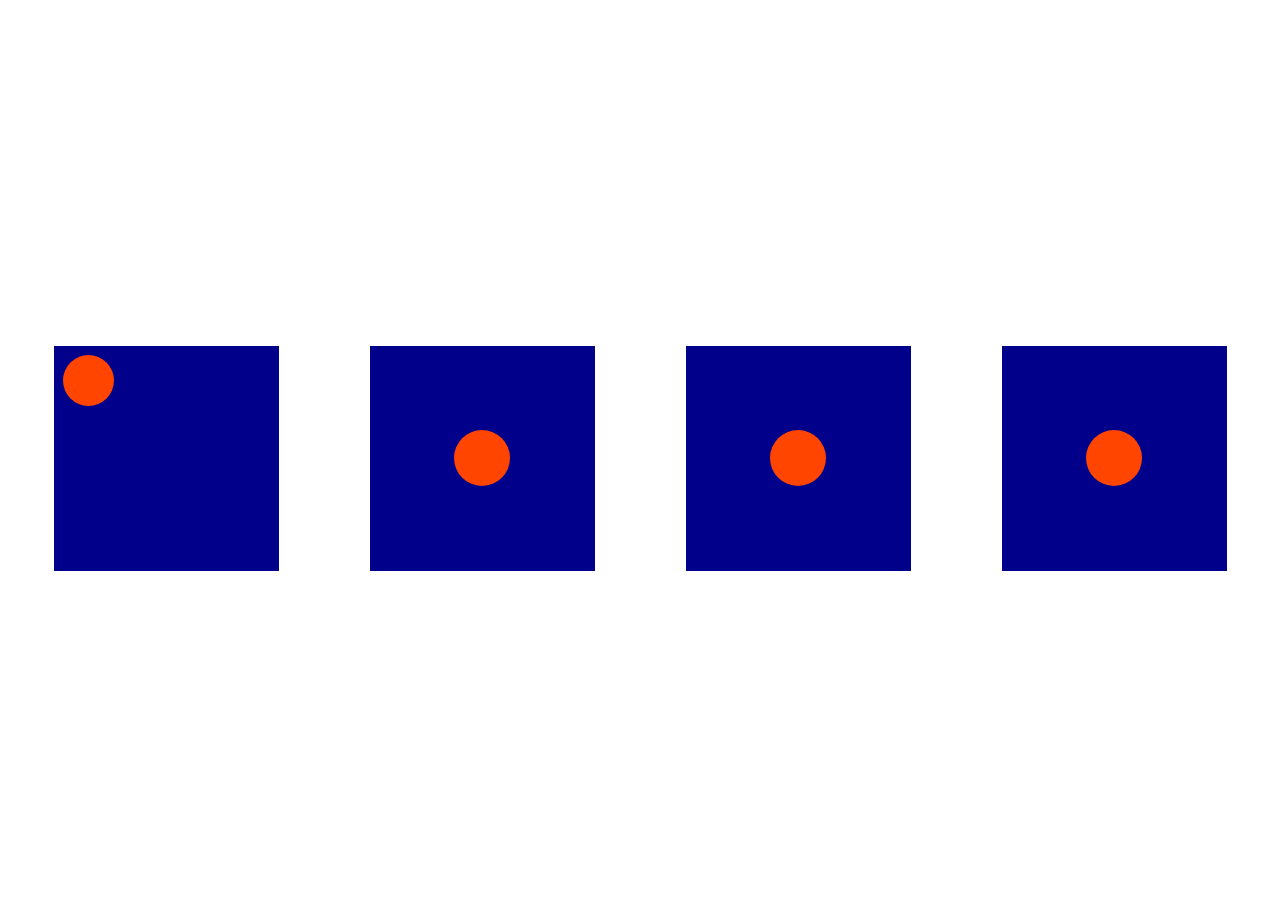
<file: Week 5/index.html>
<!DOCTYPE html>
<html lang="en">

<head>
	<meta charset="UTF-8">
	<meta name="viewport" content="width=device-width, initial-scale=1.0">
	<title>It's a trap Assignment</title>
	<link rel="stylesheet" href="./styles.css">
</head>

<body>
	<div class="container container-one">
		<div class="orbiting-circle"></div>
	</div>
	<div class="container container-two">
		<div class="morphing-circle"></div>
	</div>
	<div class="container container-three">
		<div class="semicircle left"></div>
		<div class="semicircle right"></div>
	</div>
	<div class="container container-four">
		<div class="heart"></div>
	</div>
</body>

</html>
</file>
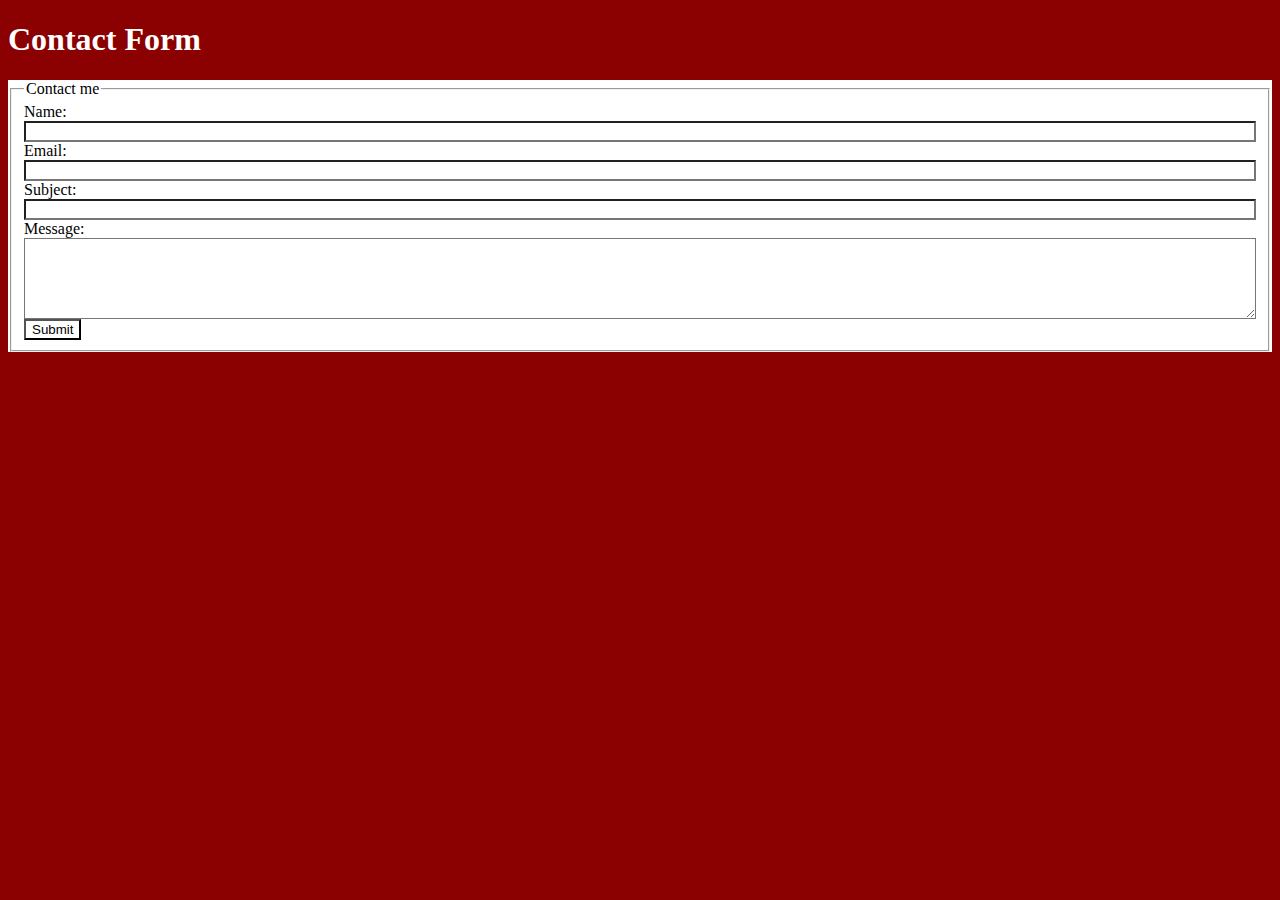
<file: scss-demo.html>
<!doctype html>
<html>

<head>
    <meta charset="utf-8">
    <title>Scss Demo</title>
    <meta name="viewport" content="width=device-width, initial-scale=1">
    <link rel="stylesheet" type="text/css" href="styles.css">
</head>

<body>
    <h1>Contact Form</h1>
    <form method="post" action="#" id="contactform">
        <fieldset>
            <legend>Contact me</legend>
            <div>
                <label for="name">Name:</label>
                <input type="text" name="name" id="name" size="50">
            </div>
            <div>
                <label for="email">Email:</label>
                <input type="email" name="email" id="email" size="50">
            </div>
            <div>
                <label for="subject">Subject:</label>
                <input type="text" name="subject" id="subject" size="50">
            </div>
            <div>
                <label for="message"> Message:</label>
                <textarea name="message" id="message" cols="50" rows="5"></textarea>
            </div>
            <input type="submit" value="Submit">
        </fieldset>
    </form>
</body>

</html>
</file>
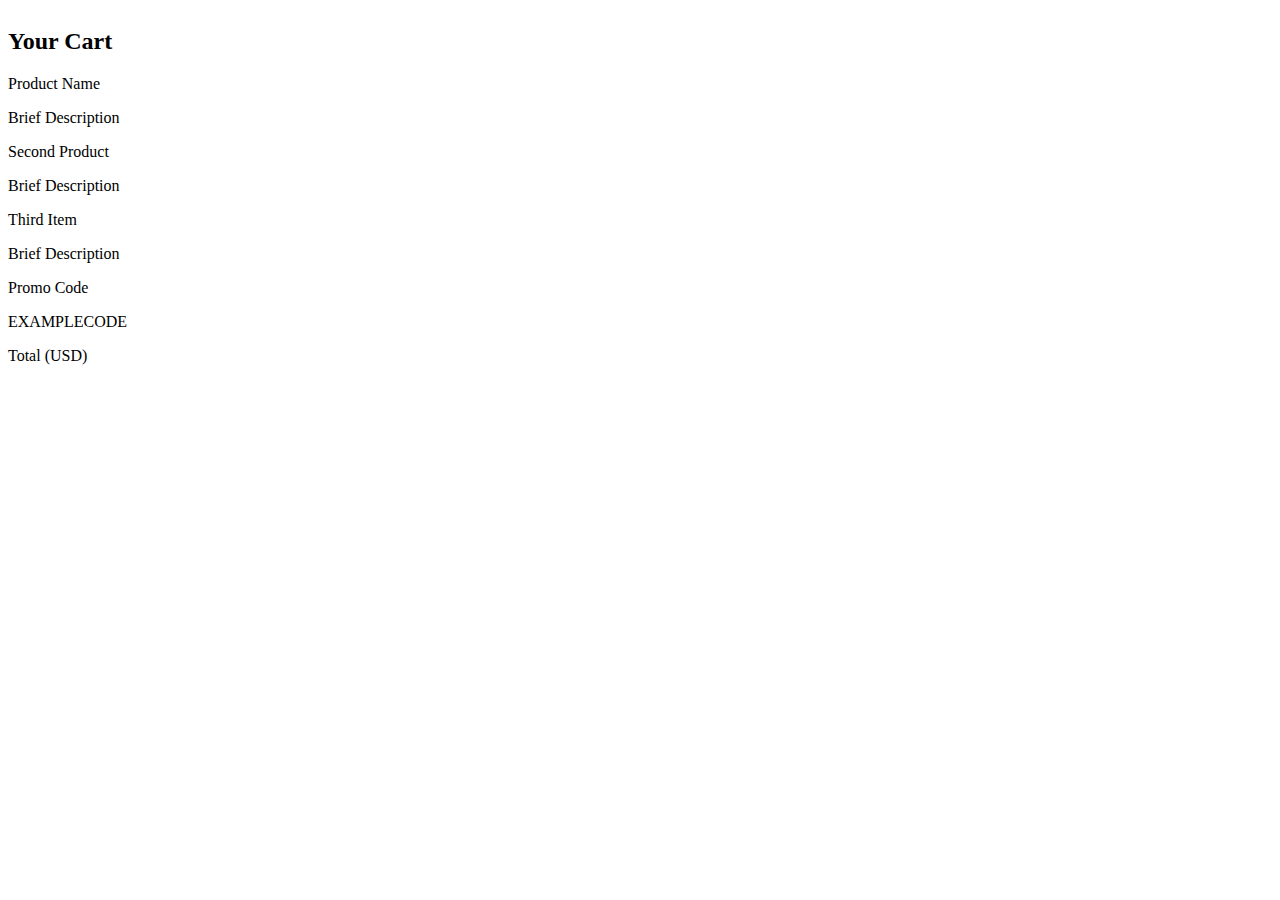
<file: Week 10/components.html>
<html>
    <link rel="stylesheet"  href="/Week 10/style.css" />
    <div>
        <article class="summary">
           
          
            <section class="summary__body">
              <h2 class="summary__title">Your Cart</h2>
              <p class="product_name">Product Name</p>
              <p class="product_name">Brief Description</p>
              <p class="product_name">Second Product</p>
              <p class="product_name">Brief Description</p>
              <p class="product_name">Third Item</p>
              <p class="product_name">Brief Description</p>
              <p class="product_name">Promo Code</p>
              <p class="product_name">EXAMPLECODE</p>
              <p class="product_amount">Total (USD)</p>
            </section>
          </article>
    </div>
</html>
</file>
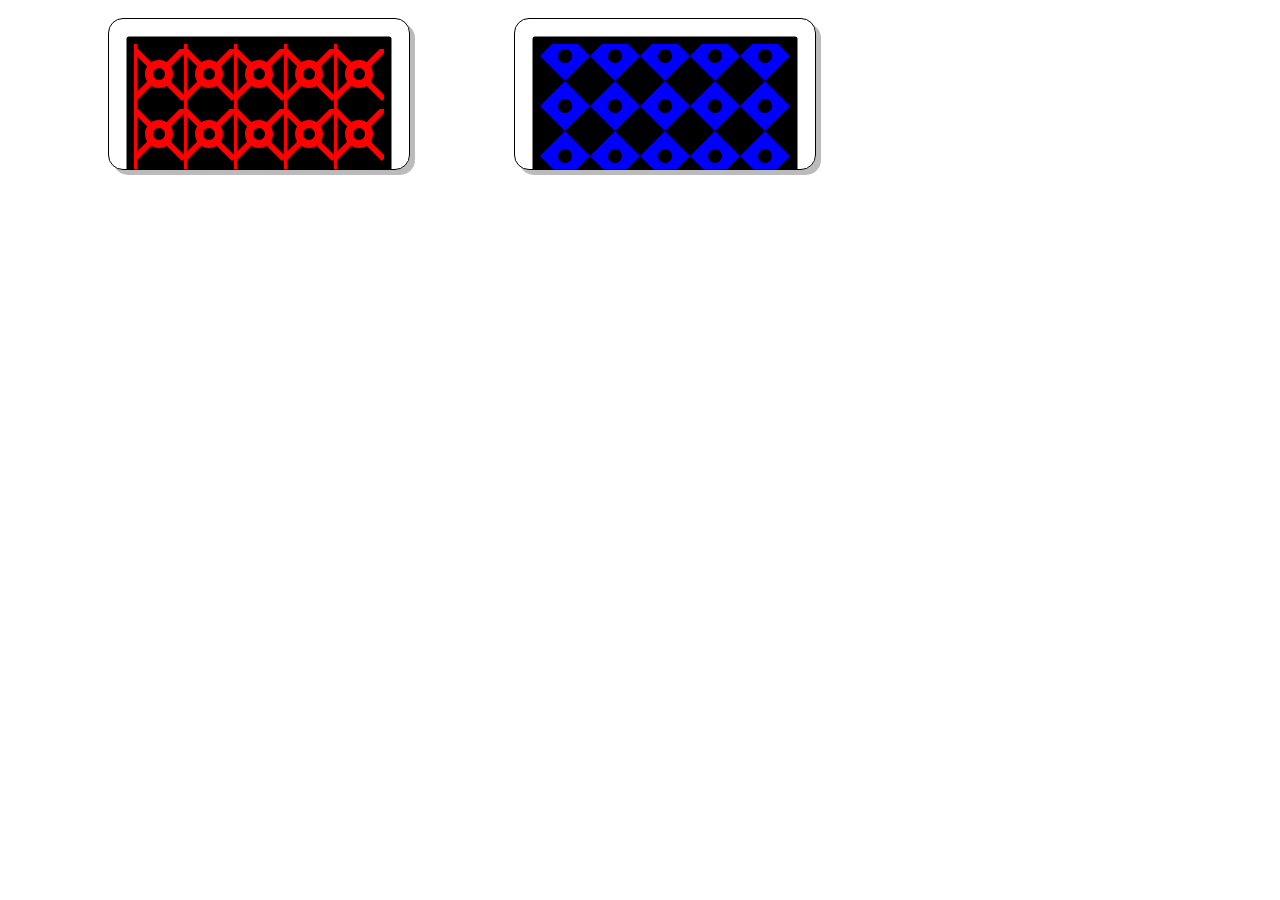
<file: Week 8/cards.html>
<html>
    <link rel="stylesheet"  href="cards.scss" />
    <div>
        <svg class="card">
          <defs>
         <pattern id="pattern1" patternUnits="userSpaceOnUse" x="25" y="30" width="50" height="60">
           <rect x="0" y="0" width="50" rx="10" ry="10" height="50" />
           <line x1="0" y1="0" x2="50" y2="50" style="stroke:red;stroke-width:6" />
           <line x1="0" y1="50" x2="50" y2="0" style="stroke:red;stroke-width:6" />
           <line x1="0" y1="0" x2="0" y2="200" style="stroke:red;stroke-width:6" />
           <circle cx="25" cy="25" r="10" stroke="red" stroke-width="8" fill="black" />
        </pattern>
          </defs>
          <rect x="17.5" y="17.5" rx="2.5" ry="2.5" width="265" height="385" id="border1" />
          <rect x="25" y="25" width="250" height="370" fill="url(#pattern1)" />
        </svg>
    
        <svg class="card">
          <defs>
        <pattern id="pattern2" patternUnits="userSpaceOnUse" x="25" y="12" width="50" height="50">
          <rect width="50" height="60" class="rectangle2" />
          <polygon points="25,0 50,25 25,50 0,25" fill="blue"/>
          <circle cx="25" cy="25" r="5" stroke="black" stroke-width="4" />
  
        </pattern>
  
          </defs>
          <rect x="17.5" y="17.5" rx="2.5" ry="2.5" width="265" height="385" id="border2" />
          <rect x="25" y="25" width="250" height="370" fill="url(#pattern2)" />
        </svg>
    </div>
</html>
</file>
<file: Week 5/styles.css>
* {
    box-sizing: border-box;
  }
  
  html,
  body {
    height: 100%;
  }
  
  body {
    display: flex;
    justify-content: space-around;
    align-items: center;
  }
  
  .container {
    height: 25vmin;
    width: 25vmin;
    background-color: darkblue;
  }
  
  /*Box 1 */
  .container-one {
    padding: 1vmin;
  }
  
  .orbiting-circle {
    height: 25%;
    width: 25%;
    background-color: orangered;
    border-radius: 50%;
    animation: orbit 3s linear infinite;
  }
  
  @keyframes orbit {
    0% {
      transform: translate(0, 0);
    }
    5% {
      transform: translate(0, 0);
    }
    /* don't change for 5% of the time...pause */
    25% {
      transform: translate(300%, 0%);
    }
    /* start moving again */
    30% {
      transform: translate(300%, 0%);
    }
    /* pause */
    50% {
      transform: translate(300%, 300%);
    }
    /* move */
    55% {
      transform: translate(300%, 300%);
    }
    75% {
      transform: translate(0%, 300%);
    }
    80% {
      transform: translate(0%, 300%);
    }
    100% {
      transform: translate(0%, 0%);
    }
  }
  /* Box 2 */
  .container-two {
    display: flex;
    justify-content: center;
    align-items: center;
  }
  
  .morphing-circle {
    height: 25%;
    width: 25%;
    background-color:  orangered;
    border-radius: 50%;
    transition: border-radius 0.5s ease, background-color 0.5s ease, transform 0.5s ease 0.5s;
    animation: morphing-circle-square 3s linear infinite;
  }
  
  .container-two:hover .morphing-circle {
    border-radius: 0;
    background-color:yellow;
    transform: rotate(90deg);
  }
  
  @keyframes morphing-circle-square {
    0% {
      border-radius: 50%;
    }
    25% {
      border-radius: 50%;
      background-color:  orangered;
    }
    /*(if you don't add both red and circle here it will start changing one or the other before you are ready) */
    50% {
      border-radius: 0%;
      background-color: yellow;
      transform: rotate(0deg);
    }
    /* now change to white square...but don't start rotating yet! */
    75% {
      border-radius: 0%;
      background-color: yellow;
      transform: rotate(90deg);
    }
    /* stay a white square, but rotate 90deg */
    100% {
      border-radius: 50%;
      background-color: orangered;
      transform: rotate(90deg);
    }
    /* stay rotated at 90, but change back to a circle */
  }
  /* Box 3 */
  .container-three {
    display: flex;
    justify-content: center;
    align-items: center;
  }
  
  .semicircle {
    height: 25%;
    width: 12.5%;
    background-color:  orangered;
  }
  
  .left {
    border-bottom-left-radius: 100% 50%;
    border-top-left-radius: 100% 50%;
    animation: left 2s infinite;
  }
  
  .right {
    border-bottom-right-radius: 100% 50%;
    border-top-right-radius: 100% 50%;
    animation: right 2s infinite;
  }
  
  @keyframes left {
    0% {
      transform: translate3d(0, 0, 0);
    }
    20% {
      transform: translate3d(0, 0, 0);
    }
    40% {
      transform: translate3d(-7px, 0, 0);
    }
    60% {
      transform: translate3d(-7px, 0, 0);
    }
    80% {
      transform: translate3d(0, 0, 0);
    }
    100% {
      transform: translate3d(0, 0, 0);
    }
  }
  @keyframes right {
    0% {
      transform: translate3d(0, 0, 0);
    }
    20% {
      transform: translate3d(0, 0, 0);
    }
    40% {
      transform: translate3d(7px, 0, 0);
    }
    60% {
      transform: translate3d(7px, 0, 0);
    }
    80% {
      transform: translate3d(0, 0, 0);
    }
    100% {
      transform: translate3d(0, 0, 0);
    }
  }
  /* Box 4 */
  .container-four {
    display: flex;
    justify-content: center;
    align-items: center;
  }
  
  .heart {
    height: 25%;
    width: 25%;
    border-radius: 50%;
    background:  orangered;
    animation: beat 3s linear infinite;
  }
  
  @keyframes beat {
    15% {
      transform: scale(1);
    }
    20% {
      transform: scale(1.25);
    }
    25% {
      transform: scale(1);
    }
    30% {
      transform: scale(1.25);
    }
    35% {
      transform: scale(1);
    }
  }
</file>
<file: styles.css>
body {
    background-color: darkred; }
  
  h1,
  h2,
  h3,
  h4 {
    color: white; }
  
  #contactform {
    background-color: white; }
    #contactform input,
    #contactform textarea {
      background-color: white;
      flex: 2; }
      @media (max-width: 20em) {
        #contactform input,
        #contactform textarea {
          width: 100%;
          max-width: 20em;
          margin-left: auto;
          margin-right: auto; } }
      @media (max-width: 60em) {
        #contactform input,
        #contactform textarea {
          background: cyan; } }
    @media (max-width: 31em) {
      #contactform {
        width: 90%;
        max-width: 700px;
        margin-left: auto;
        margin-right: auto; } }
    @media (max-width: 60em) {
      #contactform {
        width: 70%;
        max-width: 900px;
        margin-left: auto;
        margin-right: auto; } }
  
  fieldset > div {
    display: -webkit-box;
    display: -webkit-flex;
    display: -ms-flexbox;
    display: flex;
    -webkit-flex-flow: column nowrap;
    -ms-flex-flow: column nowrap;
    flex-flow: column nowrap; }
    fieldset > div label {
      flex: 1;
      text-align: left; }
    @media (max-width: 31em) {
      fieldset > div {
        display: -webkit-box;
        display: -webkit-flex;
        display: -ms-flexbox;
        display: flex;
        -webkit-flex-flow: row nowrap;
        -ms-flex-flow: row nowrap;
        flex-flow: row nowrap;
        margin-bottom: 1em;
        justify-content: space-between; }
        fieldset > div label {
          margin-right: 1em;
          text-align: right; } }
  
  #content {
    width: 90%;
    max-width: 960px;
    margin-left: auto;
    margin-right: auto; }
  
  /*# sourceMappingURL=styles.css.map */
</file>
<file: Week 10/style.css>
@media screen and (min-width: 440px) {
    .summary {
      display: flex;
      max-width: 500px;
    }
    h2 {
      display: flex;
      text-align: center;
    }
    p {
      display: flex;
      text-align: center;
    }
  }
</file>
